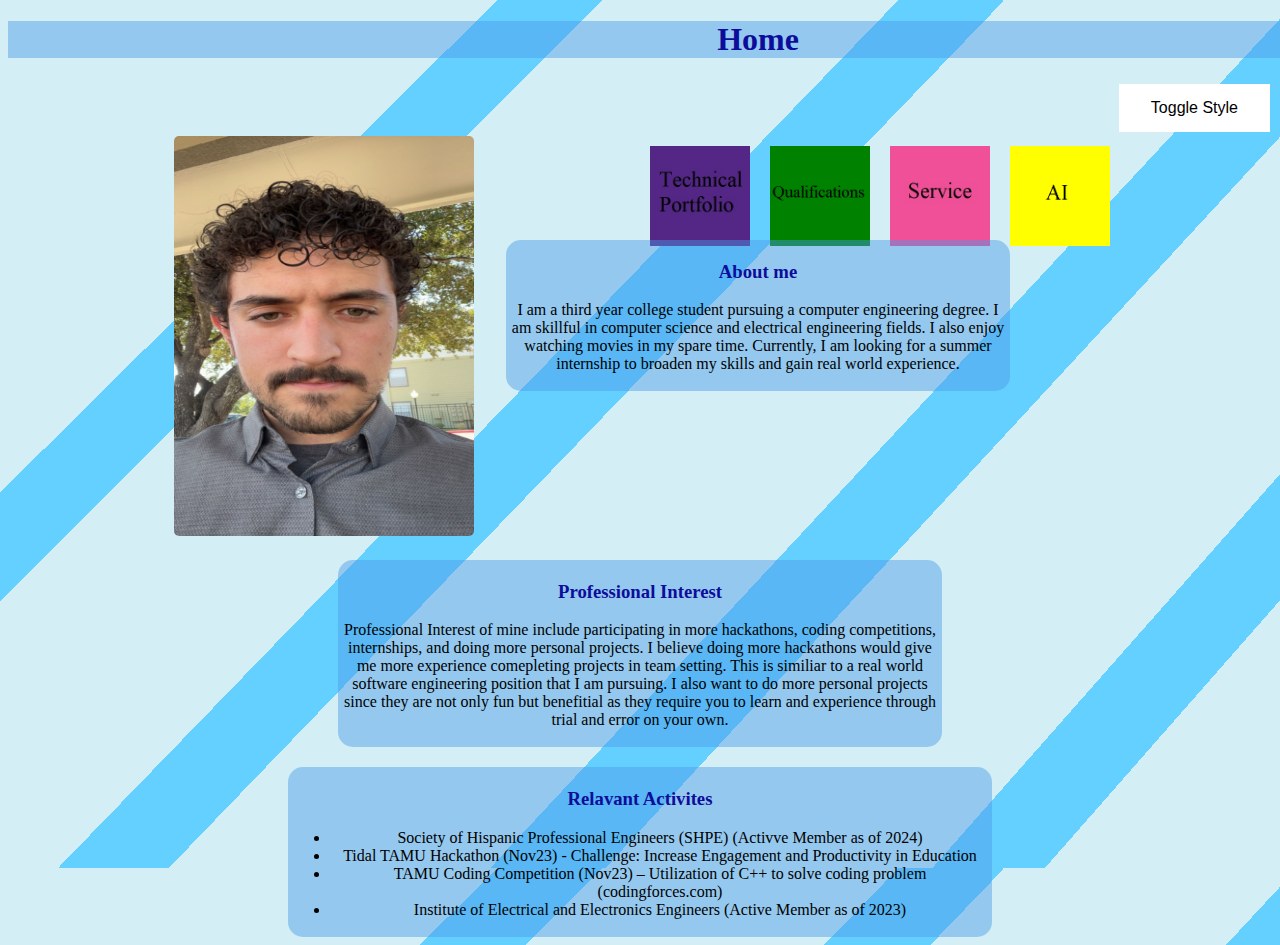
<file: project-1-Aaron3303-main/index.html>
<!DOCTYPE html>
<html lang="en">
<head>
    <meta charset="UTF-8">
    <meta name="viewport" content="width=device-width, initial-scale=1.0">
    <link id="mainstyle"  rel="stylesheet" href="geocolors.css">
    <title>Home</title>
</head>
<body id="body1">

    <div id="div11">
        <h1 id="h11">Home</h1>
    </div>

    <div id="Links">
        <a href="index.html">Home</a>
        <a href="page2.html">Technical Portfolio</a>
        <a href="page3.html">Qualifications</a>
        <a href="page4.html">Service</a>
        <a href="page5.html">AI</a>
    </div>

    <div id="butt" class="container">
        <button class="button" onclick="toggleStyleSheet()" type="button">Toggle Style</button>
    </div>

    <div class="mycontaine">
        <div id="head">
            <img src="me.jpg" alt="Portrait of me" style="width:300px;height:400px;border-radius: 5px;">
        </div>

        <div id=test class="flex-container">
            <div>
                <a href="page2.html">
                <img src="PurpleTech.jpg" alt="Technical Portfolio" style="width:100px;height:100px;">
            </a>
            </div>
    
            <div>
                <a href="page3.html">
                <img src="GreenQual.png" alt="Qualifications" style="width:100px;height:100px;">
            </a>
            </div>
    
            <div>
                <a href="page4.html">
                <img src="PinkService.jpg" alt="Service" style="width:100px;height:100px;">
            </a>
            </div>
            
            <div>
                <a href="page5.html">
                <img src="YelAI.png" alt="AI" style="width:100px;height:100px;">
            </a>
            </div>
        </div>

    </div>

    <div id="div12">
        <h3 id="h31">About me</h3>
        <p id="p1">I am a third year college student pursuing a computer engineering degree. I am 
            skillful in computer science and electrical engineering fields. I also enjoy 
            watching movies in my spare time. Currently, I am 
            looking for a summer internship to broaden my skills and gain real world experience.
        </p>
    </div>

    <div id="div13">
        <h3 id="h31">Professional Interest</h3>
        <p id="p1">Professional Interest of mine include participating in more hackathons, coding competitions,
            internships, and doing more personal projects. I believe doing more hackathons would give me 
            more experience comepleting projects in team setting. This is similiar to a real world software engineering
            position that I am pursuing. I also want to do more personal projects since they are not only fun but benefitial as they require
            you to learn and experience through trial and error on your own.
        </p>
    </div>

    <div id="div14">
        <h3 id="h31">Relavant Activites</h3>
        <ul>
            <li>Society of Hispanic Professional Engineers (SHPE) (Activve Member as of 2024)</li>
            <li>Tidal TAMU Hackathon (Nov23) - Challenge: Increase Engagement and Productivity in Education</li>
            <li>TAMU Coding Competition (Nov23) – Utilization of C++ to solve coding problem (codingforces.com)</li>
            <li>Institute of Electrical and Electronics Engineers (Active Member as of 2023)</li>
        </ul>
    </div>

    <script src="toggle.js"></script>


</body>
</html>
</file>
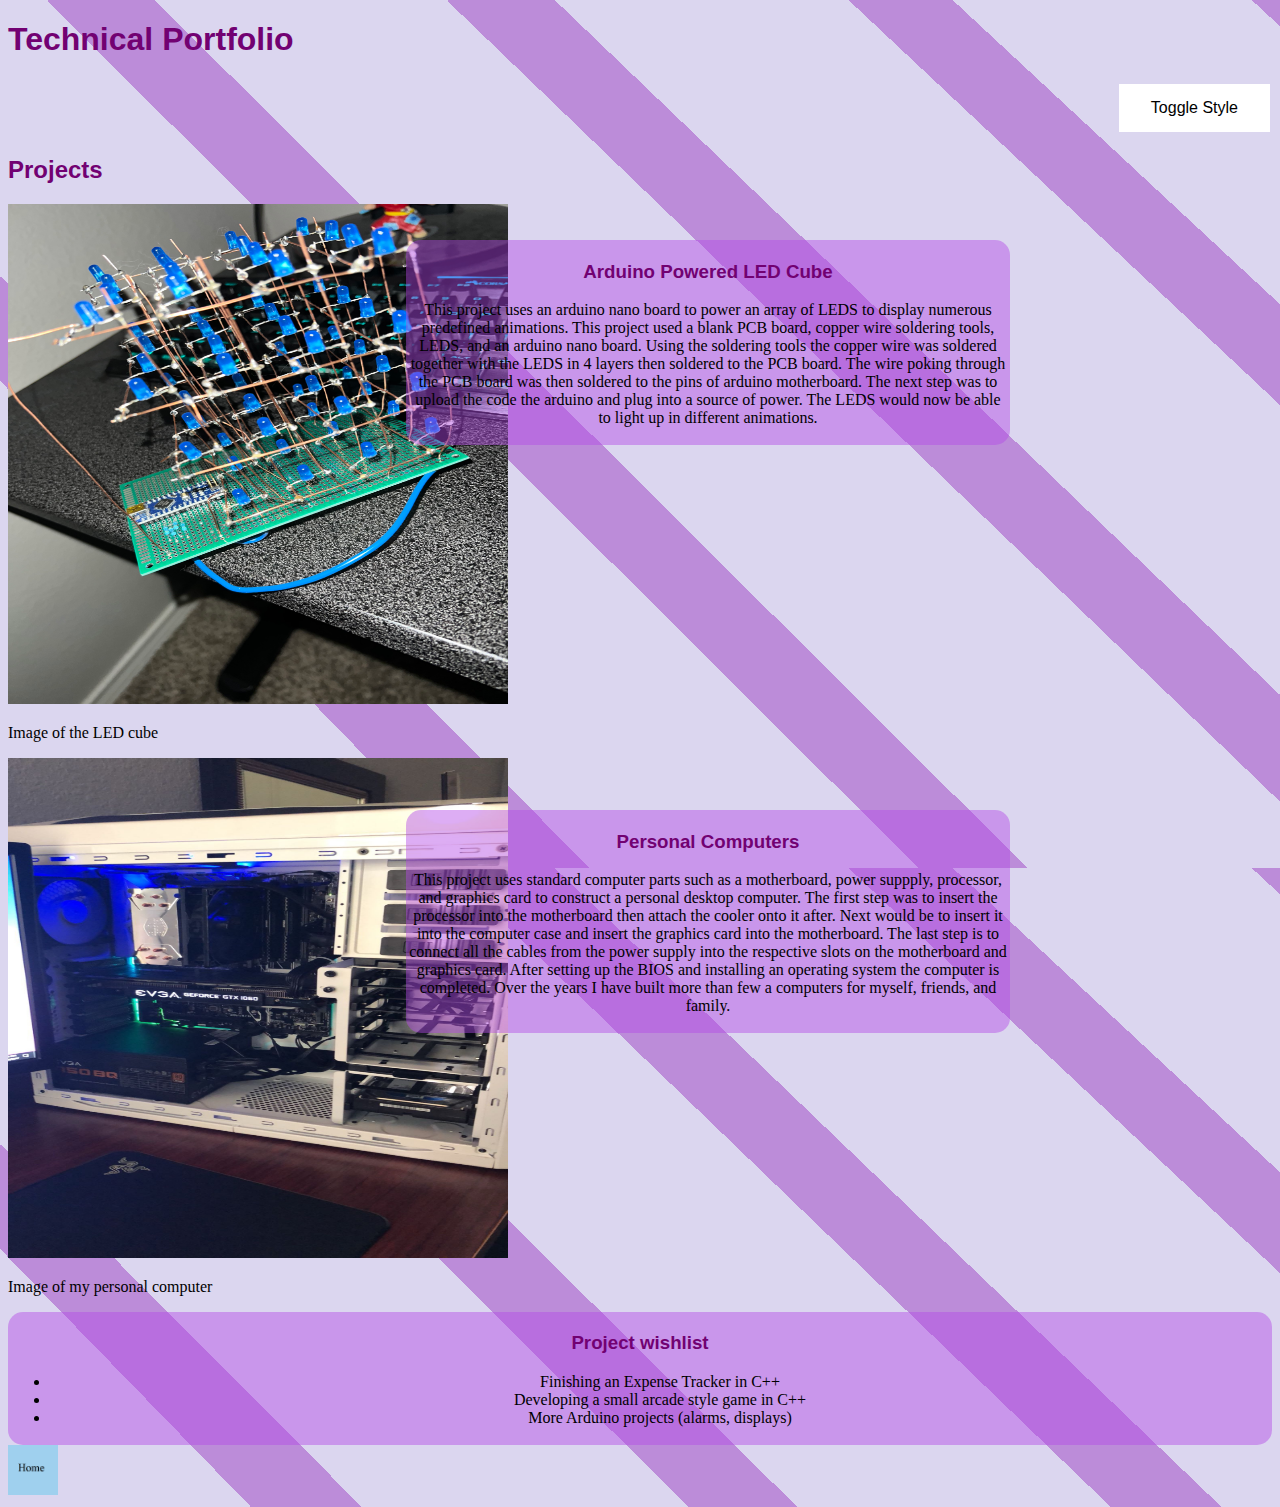
<file: project-1-Aaron3303-main/page2.html>
<!DOCTYPE html>
<html lang="en">
<head>
    <meta charset="UTF-8">
    <meta name="viewport" content="width=device-width, initial-scale=1.0">
    <link id="mainstyle" rel="stylesheet" href="geocolors.css">
    <title>Technical Portfolio</title>
</head>
<body id="body2">

    <h1 id="h12">Technical Portfolio</h1>

    <div id="Links">
        <a href="index.html">Home</a>
        <a href="page2.html">Technical Portfolio</a>
        <a href="page3.html">Qualifications</a>
        <a href="page4.html">Service</a>
        <a href="page5.html">AI</a>
    </div>

    <div id="butt" class="container">
        <button class="button" onclick="toggleStyleSheet()" type="button">Toggle Style</button>
    </div>

    <div id="pro1">
        <h2 id="h22">Projects</h2>
        <div id="project1">
            <h3 id="h32">Arduino Powered LED Cube</h3>
            <p id="p2">This project uses an arduino nano board to power an array of LEDS to display
            numerous predefined animations. This project used a blank PCB board, copper wire
            soldering tools, LEDS, and an arduino nano board. Using the soldering tools
            the copper wire was soldered together with the LEDS in 4 layers then soldered to the 
            PCB board. The wire poking through the PCB board was then soldered to the pins of arduino 
            motherboard. The next step was to upload the code the arduino and plug into a source of power.
            The LEDS would now be able to light up in different animations.
            </p>
        </div>

        <div id="pro1pic">
            <img src="LEDCUBE.jpg" alt="LED Cube" style="width:500px;height:500px;">
        </div>

    </div>

    
    <p id="test">Image of the LED cube</p>

    <div id="pro2">
        <div id="project2">
            <h3 id="h32">Personal Computers</h3>
            <p id="p2">This project uses standard computer parts such as a motherboard, power suppply, 
            processor, and graphics card to construct a personal desktop computer. The first step
            was to insert the processor into the motherboard then attach the cooler onto it after.
            Next would be to insert it into the computer case and insert the graphics card into the motherboard.
            The last step is to connect all the cables from the power supply into the respective slots on the 
            motherboard and graphics card. After setting up the BIOS and installing an operating system the 
            computer is completed. Over the years I have built more than few a computers for myself, friends,
            and family.
            </p> 
        </div>

        <div id="pro2pic">
            <img src="PC.jpg" alt="My personal computer" style="width:500px;height:500px;">
        </div>
    </div>
     
    <p id="test">Image of my personal computer</p>
    

    <div id="prowish">
        <h3 id="h32">Project wishlist</h3>
    <ul>
        <li>Finishing an Expense Tracker in C++</li>
        <li>Developing a small arcade style game in C++</li>
        <li>More Arduino projects (alarms, displays)</li>
    </ul>
    </div>

    <a id=test href="index.html">
        <img src="BlueHome.png" alt="Portrait of me" style="width:50px;height:50px;">
    </a>

    <script src="toggle.js"></script>
</body>
</html>
</file>
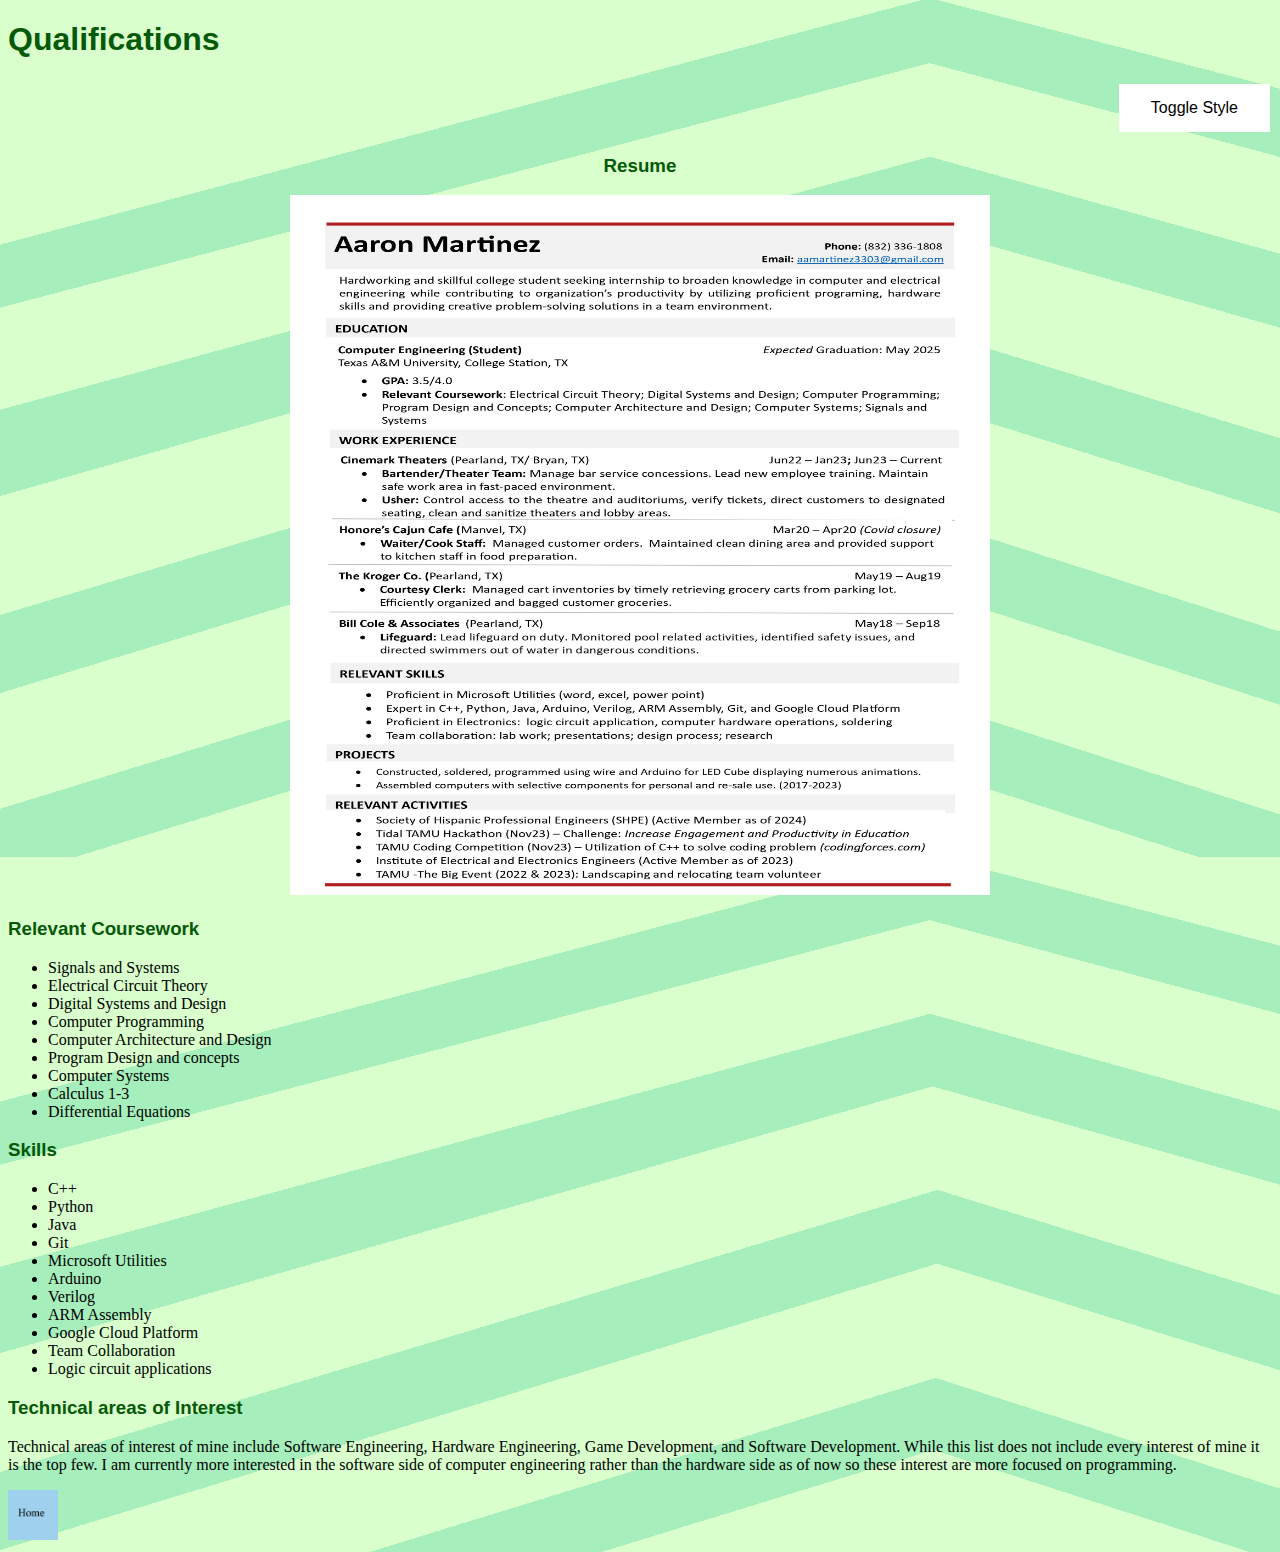
<file: project-1-Aaron3303-main/page3.html>
<!DOCTYPE html>
<html lang="en">
<head>
    <meta charset="UTF-8">
    <meta name="viewport" content="width=device-width, initial-scale=1.0">
    <link id="mainstyle" rel="stylesheet" href="geocolors.css">
    <title>Qualifications</title>
</head>
<body id="body3">

    <h1 id="h13">Qualifications</h1>

    <div id="Links">
        <a href="index.html">Home</a>
        <a href="page2.html">Technical Portfolio</a>
        <a href="page3.html">Qualifications</a>
        <a href="page4.html">Service</a>
        <a href="page5.html">AI</a>
    </div>

    <div id="butt" class="container">
        <button class="button" onclick="toggleStyleSheet()" type="button">Toggle Style</button>
    </div>

    <div id="resume">
        <h3 id="h33">Resume</h3>
        <img src="Martinez_Aaron_Projec_resume.jpg" alt="resume" style="width:700px;height:700px;">
    </div>


    <h3 id="h33">Relevant Coursework</h3>

    <div id="bullet">
        <ul>
            <li>Signals and Systems</li> <li>Electrical Circuit Theory</li> <li>Digital Systems and Design</li>
            <li>Computer Programming</li> <li>Computer Architecture and Design</li> <li>Program Design and concepts</li>
            <li>Computer Systems</li> <li>Calculus 1-3</li> <li>Differential Equations</li>
        </ul> 
    </div>


    <h3 id="h33">Skills</h3>

    <div id="bullet">
        <ul>
            <li>C++</li>
            <li>Python</li>
            <li>Java</li>
            <li>Git</li>
            <li>Microsoft Utilities</li>
            <li>Arduino</li>
            <li>Verilog</li>
            <li>ARM Assembly</li>
            <li>Google Cloud Platform</li>
            <li>Team Collaboration</li>
            <li>Logic circuit applications</li>
        </ul>
    </div> 

    <h3 id="h33">Technical areas of Interest</h3>
    <p id="p3">Technical areas of interest of mine include Software Engineering, Hardware Engineering, Game Development, 
        and Software Development. While this list does not include every interest of mine it is the top few. I am 
        currently more interested in the software side of computer engineering rather than the hardware side as of now
        so these interest are more focused on programming.
    </p> 



    <a id="test" href="index.html">
        <img src="BlueHome.png" alt="Portrait of me" style="width:50px;height:50px;">
    </a>


    <script src="toggle.js"></script>
</body>
</html>
</file>
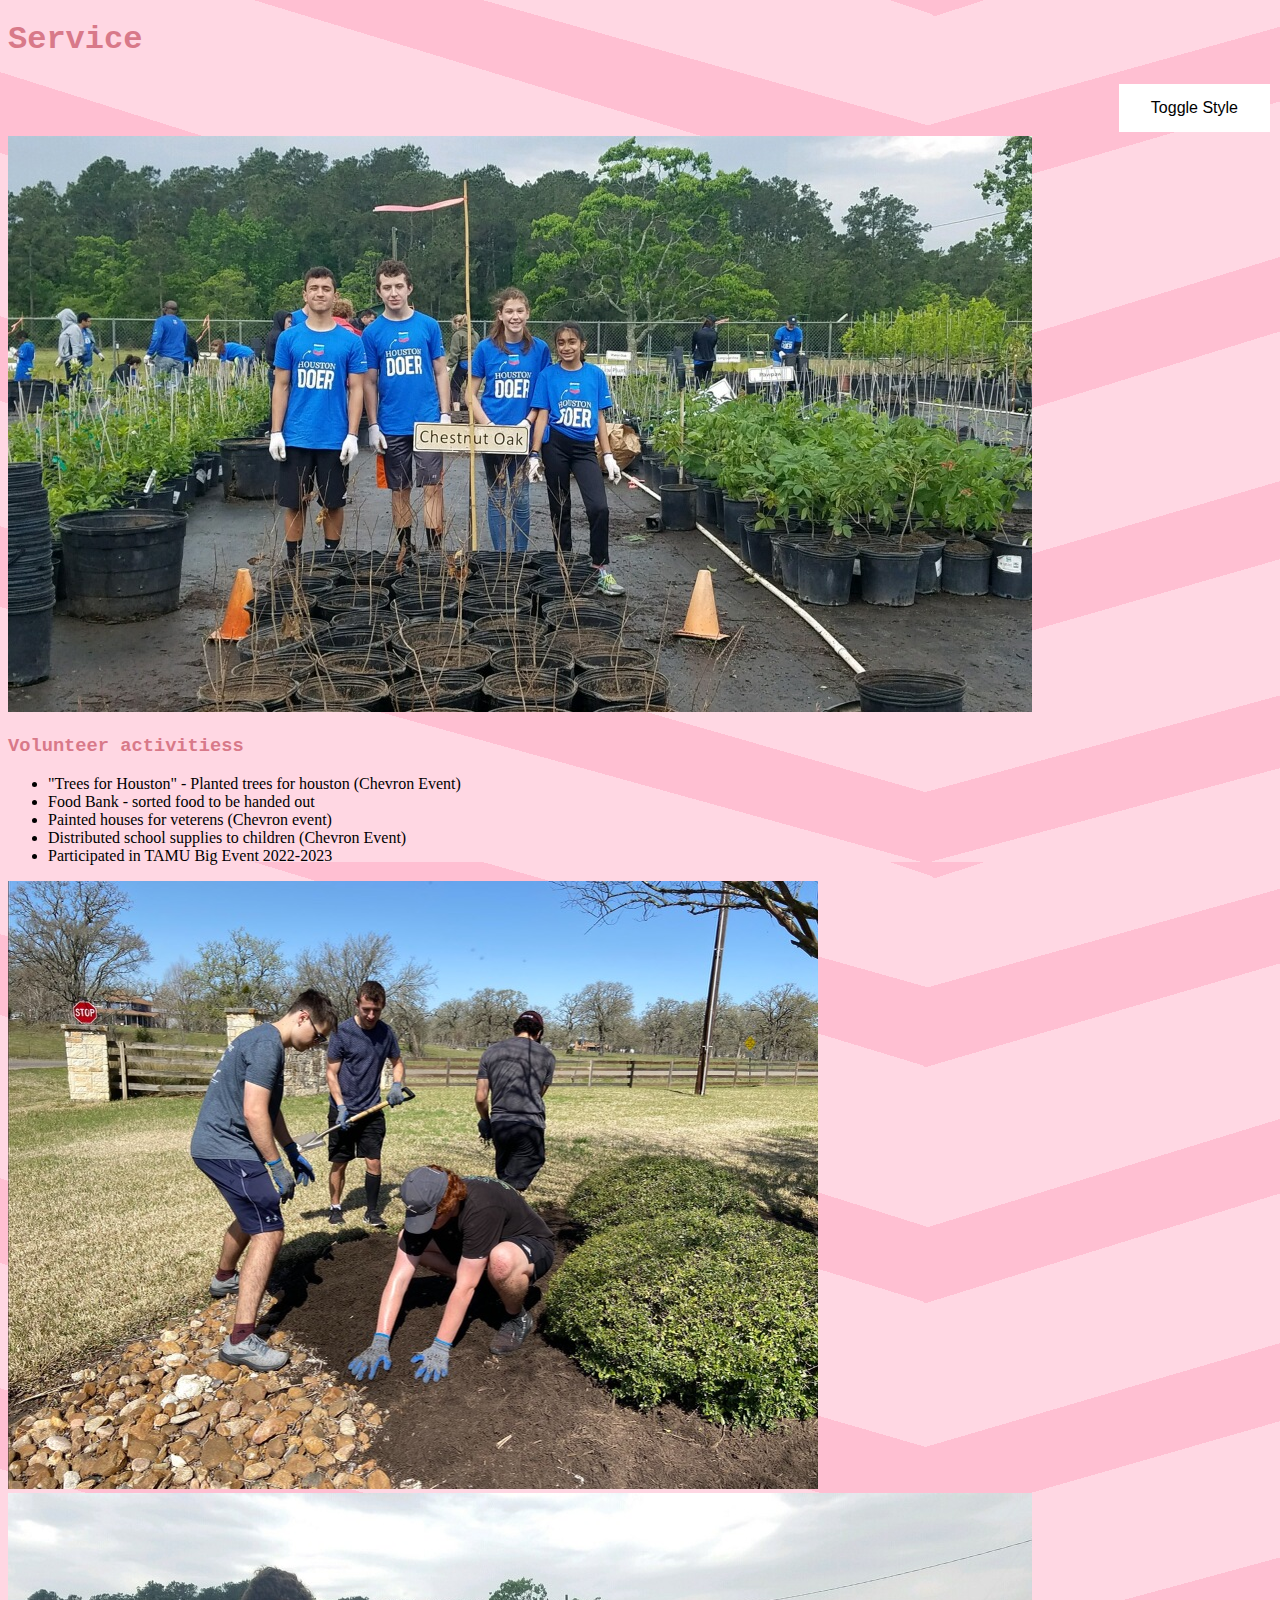
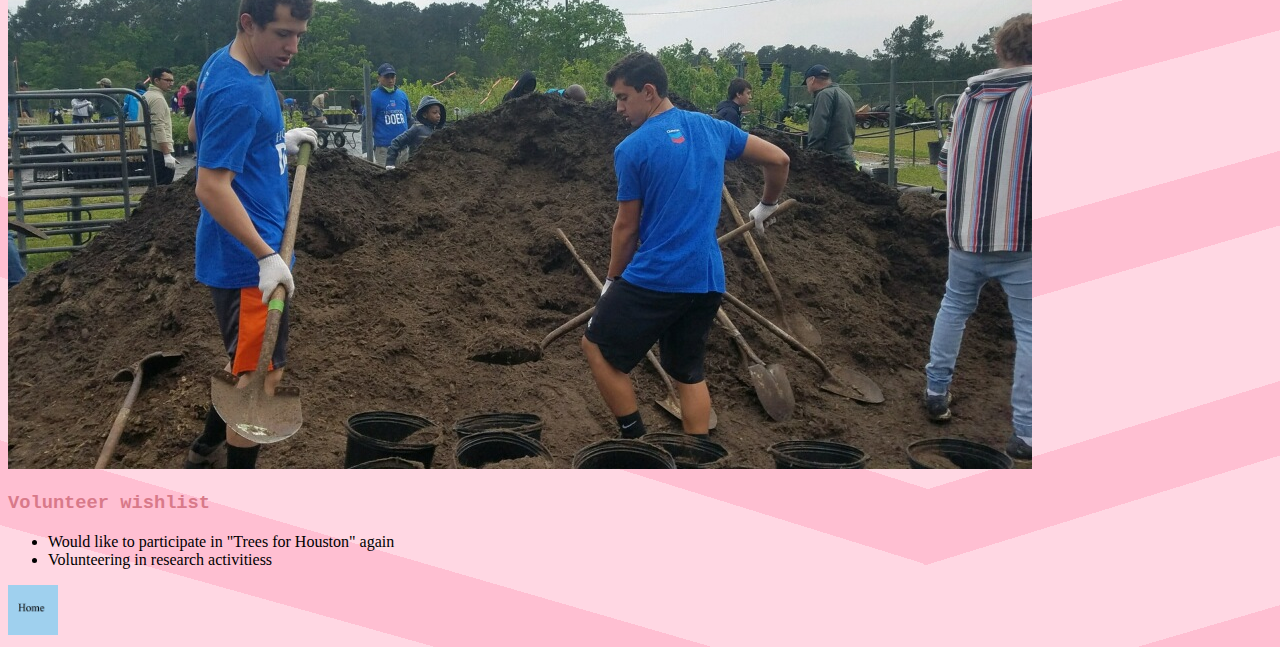
<file: project-1-Aaron3303-main/page4.html>
<!DOCTYPE html>
<html lang="en">
<head>
    <meta charset="UTF-8">
    <meta name="viewport" content="width=device-width, initial-scale=1.0">
    <link id="mainstyle" rel="stylesheet" href="geocolors.css">
    <title>Service</title>
</head>
<body id="body4">

    <h1 id="h14">Service</h1>

    <div id="Links">
        <a href="index.html">Home</a>
        <a href="page2.html">Technical Portfolio</a>
        <a href="page3.html">Qualifications</a>
        <a href="page4.html">Service</a>
        <a href="page5.html">AI</a>
    </div>

    <div id="butt" class="container">
        <button class="button" onclick="toggleStyleSheet()" type="button">Toggle Style</button>
    </div>

        <div id="image1">
            <img src="Outlook-bciv3lvj.jpg" alt="volunteer pic 1">
        </div>

    <h3 id="h34">Volunteer activitiess</h3>

    <div id="bullet">
        <ul>
            <li>"Trees for Houston" - Planted trees for houston (Chevron Event)</li>
            <li>Food Bank - sorted food to be handed out</li>
            <li>Painted houses for veterens (Chevron event)</li>
            <li>Distributed school supplies to children (Chevron Event)</li>
            <li>Participated in TAMU Big Event 2022-2023</li>
        </ul>
    </div>

    <div id="image23">
        <img src="BigEVENT.png" alt="volunteer pic 2" style="width:700px;height:400px;">

        <img src="IMG_0321.JPG" alt="Big event pic" style="width:700px;height:400px;">
    </div>

    <div id="test">
        <img src="BigEVENT.png" alt="volunteer pic 2">

        <img src="IMG_0321.JPG" alt="Big event pic">
    </div>
    
    <h3 id="h34">Volunteer wishlist</h3>

    <div id="bullet">
        <ul>
            <li>Would like to participate in "Trees for Houston" again</li>
            <li>Volunteering in research activitiess</li>
        </ul>
    </div>



    <a id="test" href="index.html">
        <img src="BlueHome.png" alt="Portrait of me" style="width:50px;height:50px;">
    </a>

    <script src="toggle.js"></script>
</body>
</html>
</file>
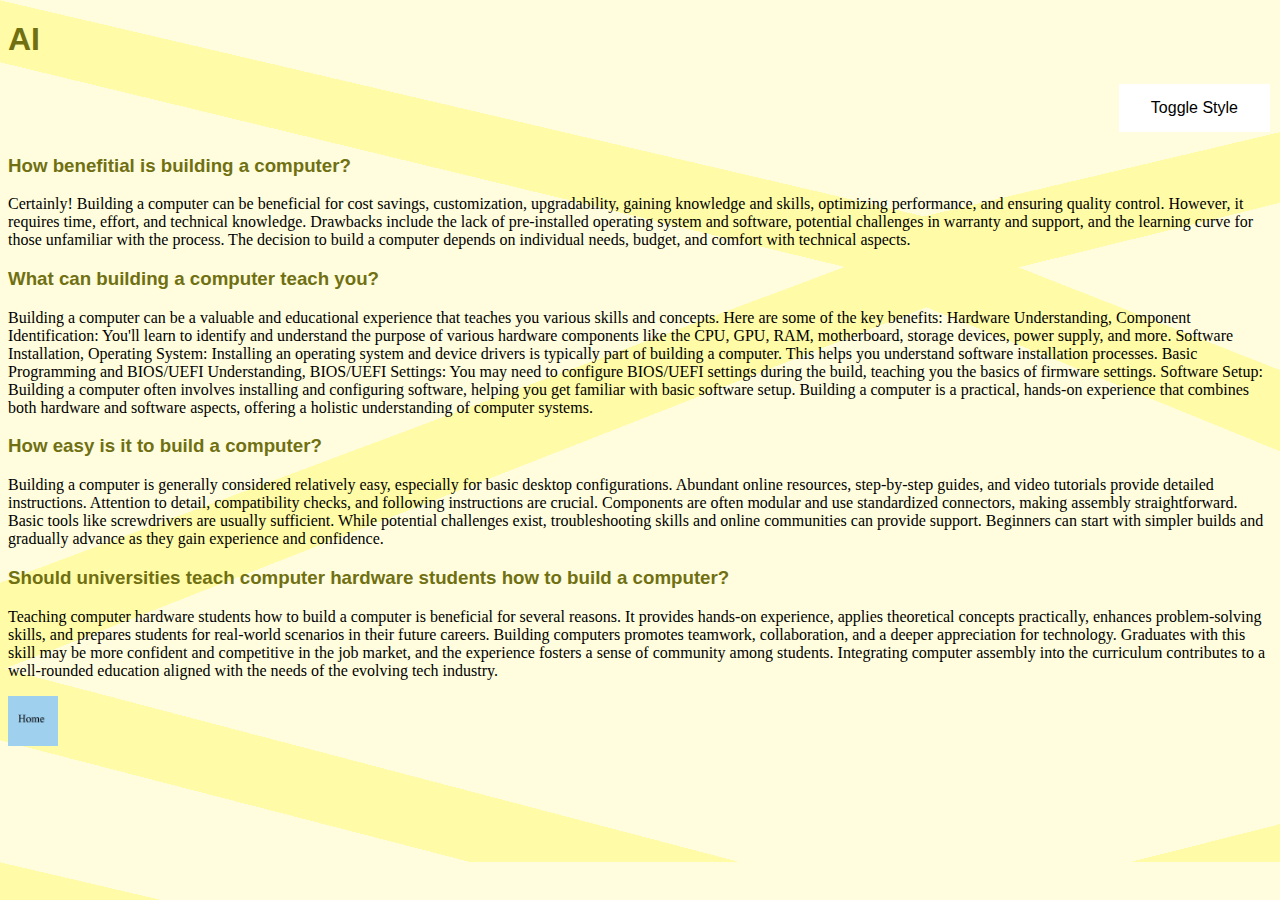
<file: project-1-Aaron3303-main/page5.html>
<!DOCTYPE html>
<html lang="en">
<head>
    <meta charset="UTF-8">
    <meta name="viewport" content="width=device-width, initial-scale=1.0">
    <link id="mainstyle" rel="stylesheet" href="geocolors.css">
    <title>AI</title>
</head>
<body id="body5">

    <h1 id="h15">AI</h1>

    <div id="Links">
        <a href="index.html">Home</a>
        <a href="page2.html">Technical Portfolio</a>
        <a href="page3.html">Qualifications</a>
        <a href="page4.html">Service</a>
        <a href="page5.html">AI</a>
    </div>

    <div id="butt" class="container">
        <button class="button" onclick="toggleStyleSheet()" type="button">Toggle Style</button>
    </div>

    <h3 id="h35">How benefitial is building a computer?</h3>
    <p id="p5">Certainly! Building a computer can be beneficial for cost savings, customization, upgradability, 
        gaining knowledge and skills, optimizing performance, and ensuring quality control. However, 
        it requires time, effort, and technical knowledge. Drawbacks include the lack of pre-installed 
        operating system and software, potential challenges in warranty and support, and the learning curve 
        for those unfamiliar with the process. The decision to build a computer depends on individual needs, 
        budget, and comfort with technical aspects.</p>

    <h3 id="h35">What can building a computer teach you?</h3>
    <p id="p5">Building a computer can be a valuable and educational experience that teaches you various skills and 
        concepts. Here are some of the key benefits: Hardware Understanding, Component Identification: You'll 
        learn to identify and understand the purpose of various hardware components like the CPU, GPU, RAM, motherboard, 
        storage devices, power supply, and more. Software Installation, Operating System: Installing an operating 
        system and device drivers is typically part of building a computer. This helps you understand software 
        installation processes. Basic Programming and BIOS/UEFI Understanding, BIOS/UEFI Settings: You may need to configure 
        BIOS/UEFI settings during the build, teaching you the basics of firmware settings. Software Setup: Building a 
        computer often involves installing and configuring software, helping you get familiar with basic software setup.
        Building a computer is a practical, hands-on experience that combines both hardware and software aspects, offering 
        a holistic understanding of computer systems.</p>

    <h3 id="h35">How easy is it to build a computer?</h3>
    <p id="p5">Building a computer is generally considered relatively easy, especially for basic desktop configurations. 
        Abundant online resources, step-by-step guides, and video tutorials provide detailed instructions. 
        Attention to detail, compatibility checks, and following instructions are crucial. Components are 
        often modular and use standardized connectors, making assembly straightforward. Basic tools like 
        screwdrivers are usually sufficient. While potential challenges exist, troubleshooting skills and 
        online communities can provide support. Beginners can start with simpler builds and gradually advance 
        as they gain experience and confidence.</p>

    <h3 id="h35">Should universities teach computer hardware students how to build a computer?</h3>
    <p id="p5">Teaching computer hardware students how to build a computer is beneficial for several reasons. It 
        provides hands-on experience, applies theoretical concepts practically, enhances problem-solving skills, 
        and prepares students for real-world scenarios in their future careers. Building computers promotes 
        teamwork, collaboration, and a deeper appreciation for technology. Graduates with this skill may be 
        more confident and competitive in the job market, and the experience fosters a sense of community 
        among students. Integrating computer assembly into the curriculum contributes to a well-rounded education 
        aligned with the needs of the evolving tech industry.</p>



    <a id="test" href="index.html">
        <img src="BlueHome.png" alt="Portrait of me" style="width:50px;height:50px;">
    </a>

    <script src="toggle.js"></script>
</body>
</html>
</file>
<file: project-1-Aaron3303-main/geocolors.css>
#body1 {
    background-image: url("page1.png");
}

#h11 {
    color: rgb(13, 13, 155);
    font-family: 'Times New Roman', Times, serif;
}
#h31 {
    color: rgb(13, 13, 155);
    font-family: 'Times New Roman', Times, serif;
}

#p1 {
    color: black;
}

#body2 {
    background-image: url("page2.png");
}

#h12 {
    color: rgb(114, 1, 114);
    font-family: 'Franklin Gothic Medium', 'Arial Narrow', Arial, sans-serif;
}
#h22 {
    color: rgb(114, 1, 114);
    font-family: 'Franklin Gothic Medium', 'Arial Narrow', Arial, sans-serif;
}
#h32 {
    color: rgb(114, 1, 114);
    font-family: 'Franklin Gothic Medium', 'Arial Narrow', Arial, sans-serif;
}

#p2 {
    color: black;
}

#body3 {
    background-image: url("page3.png");
}

#h13 {
    color: rgb(6, 89, 6);
    font-family: 'Gill Sans', 'Gill Sans MT', 'Trebuchet MS', sans-serif;
}
#h33 {
    color: rgb(6, 89, 6);
    font-family: 'Gill Sans', 'Gill Sans MT', 'Trebuchet MS', sans-serif;
}

#p3 {
    color: black;
}

#body4 {
    background-image: url("page4.png");
}

#h14 {
    color: rgb(216, 121, 137);
    font-family: 'Courier New', Courier, monospace;
}
#h34 {
    color: rgb(216, 121, 137);
    font-family: 'Courier New', Courier, monospace;
}

#p4 {
    color: black;
}

#body5 {
    background-image: url("page5.png");
}

#h15 {
    color: rgb(112, 112, 18);
    font-family: 'Trebuchet MS', 'Lucida Sans Unicode', 'Lucida Grande', 'Lucida Sans', Arial, sans-serif;
}
#h35 {
    color: rgb(112, 112, 18);
    font-family: 'Trebuchet MS', 'Lucida Sans Unicode', 'Lucida Grande', 'Lucida Sans', Arial, sans-serif;
}

#p5 {
    color: black;
}

.flex-container {
    display: flex;
    flex-wrap: wrap;
    width: 300px;
}

.flex-container > div {
    width: 100px;
    margin: 10px;
    text-align: center;
    line-height: 75px;
    font-size: 30px;
}

.mycontaine {
    display: flex;
}
.mycontaine > div {
    width:50%;
    text-align: center;
    margin-bottom: 20px;
}

#div11 {
    width: 1500px;
    margin: auto;
    text-align: center;
    background-color: rgb(74, 152, 231,.45);
}

#div12 {
    width: 300px;
    margin: auto;
    text-align: center;
    position: absolute;
    right: 270px;
    top: 240px;
    width: 500px;
    background-color: rgb(74, 152, 231,.45);
    border-radius: 15px;
    padding: 2px;
}

#div13 {
    width: 600px;
    margin: auto;
    text-align: center;
    background-color: rgb(74, 152, 231,.45);
    border-radius: 15px;
    padding: 2px;
    margin-bottom: 20px;
}

#div14 {
    width: 700px;
    margin: auto;
    text-align: center;
    background-color: rgb(74, 152, 231,.45);
    border-radius: 15px;
    padding: 2px;
}

#resume {
    text-align: center;
}

#project1 {
    right: 270px;
    top: 240px;
    text-align: center;
    position: absolute;
    width: 600px;
    background-color: rgba(179, 74, 231, 0.45);
    border-radius: 15px;
    padding: 2px;
}

#project2 {
    right: 270px;
    top: 810px;
    text-align: center;
    position: absolute;
    width: 600px;
    background-color: rgb(179, 74, 231,.45);
    border-radius: 15px;
    padding: 2px;
}

#prowish {
    text-align: center;
    background-color: rgba(179, 74, 231, 0.45);
    border-radius: 15px;
    padding: 2px;
}

#Links {
    display: none;
}
#image23{
    display: none;
}

.button {
    background-color: white;
    border: none;
    color: black;
    padding: 15px 32px;
    text-align: center;
    text-decoration: none;
    display: inline-block;
    font-size: 16px;
    margin: 4px 2px;
    cursor: pointer;
}
#butt{
    text-align: right;
}
</file>
